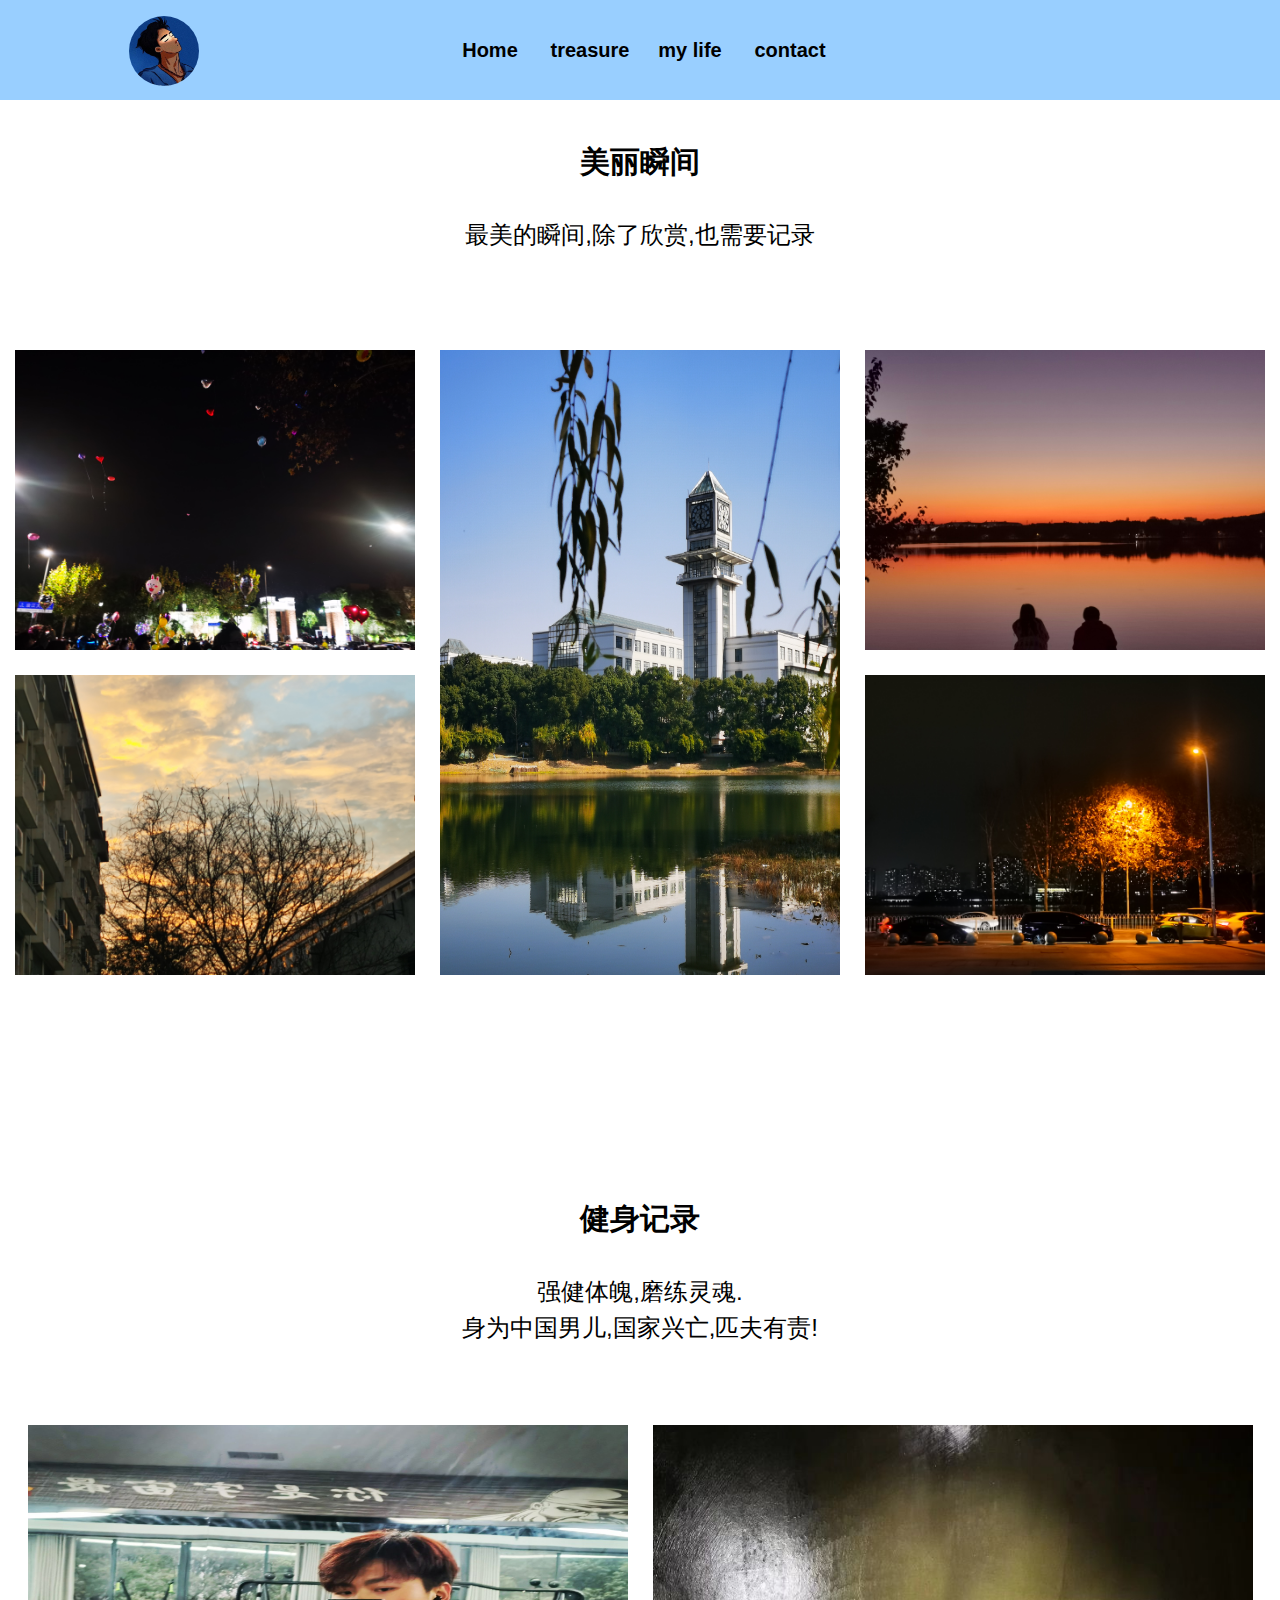
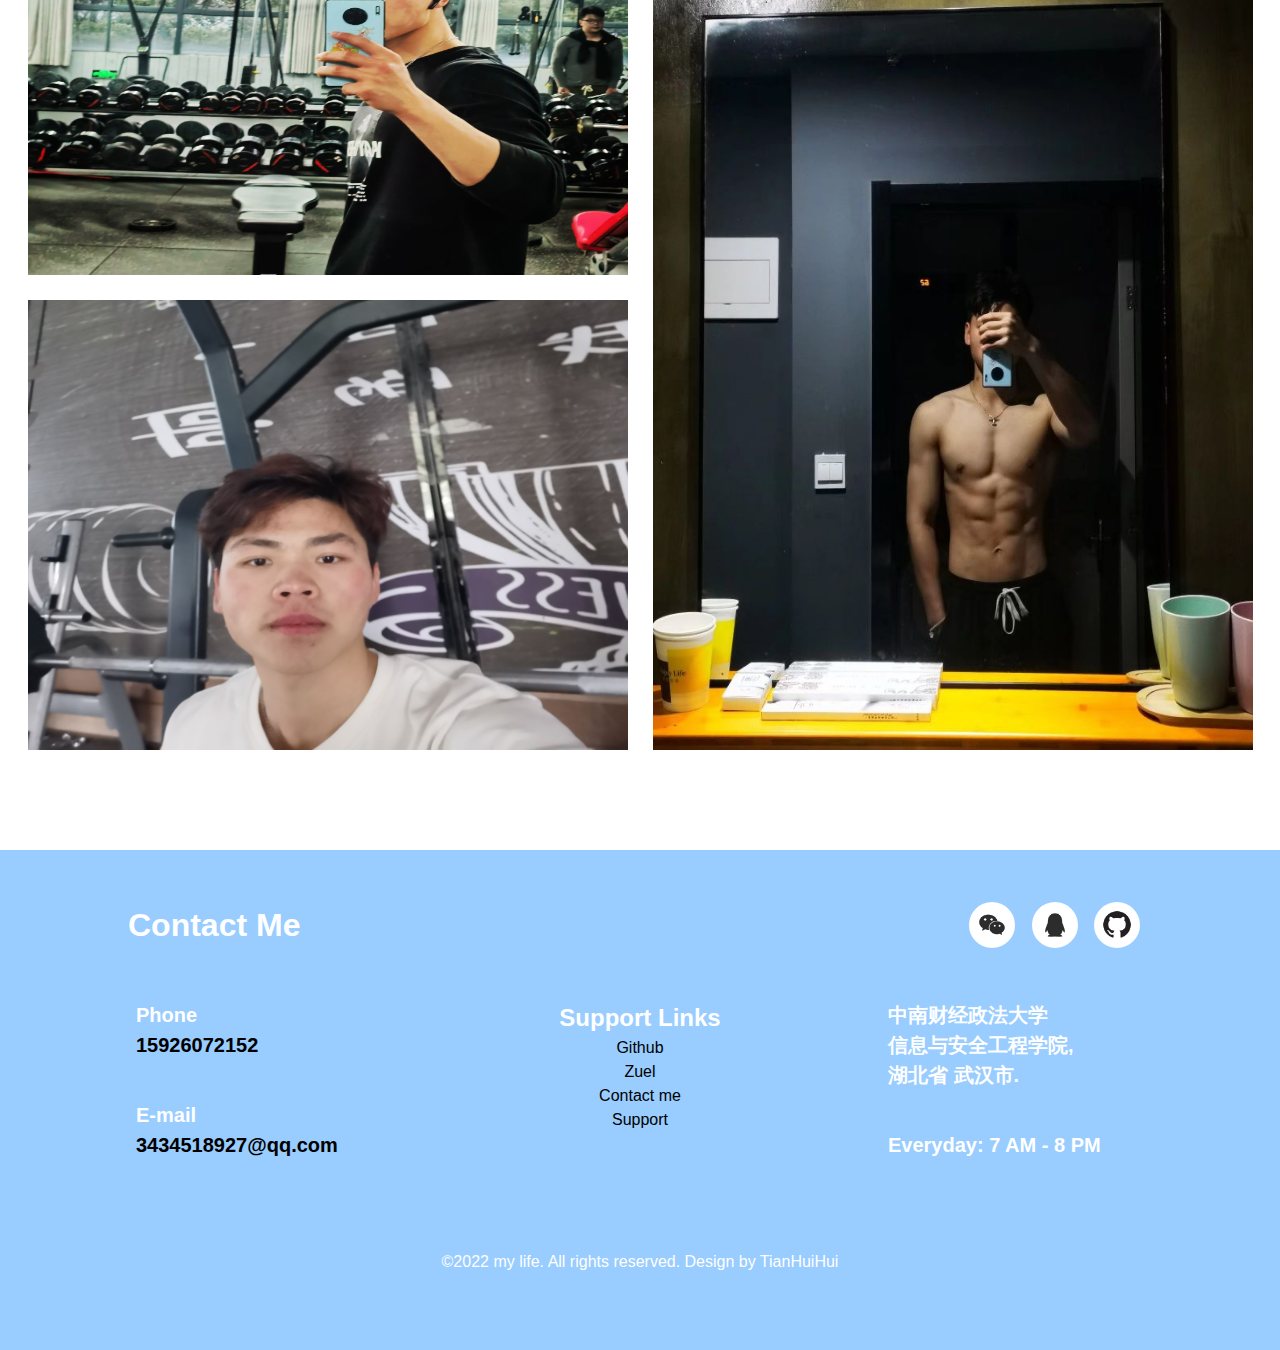
<file: my treature/my life.html>
<!DOCTYPE html>
<html lang="en">
<head>
    <meta charset="UTF-8">
    <meta http-equiv="X-UA-Compatible" content="IE=edge">
    <meta name="viewport" content="width=device-width, initial-scale=1.0">
    <title>My Life</title>
    <link rel="stylesheet" href="./css/index.css">
    <link rel="stylesheet" href="./css/services.css">
</head>
<body>
    <!-- 页眉 导航栏 -->
    <!-- 采用fixed  头像采用嵌套absolute -->
    <!-- 导航栏float：left -->
    <header>
        <div class="top-img">
            <a href="logo-nav">
                <img src="./css/images/头像.jpg" alt="logo">
            </a>
        </div>

        <div class="nav-container">
            <ul class="ul-nav">
                <li class="li-nav">
                    <a class="nav-link" href="index.html">Home</a>
                </li>
                <li class="li-nav">
                    <a class="nav-link" href="my treasure.html">treasure</a>
                </li>
                <li class="li-nav">
                    <a class="nav-link" href="my life.html">my life</a>
                </li>
                <li class="li-nav">
                    <a class="nav-link" href="contact.html">contact</a>
                </li>
            </ul>
        </div>
    </header>
    <!-- 页眉 导航栏 -->

     <!-- =主界面 -->
     <div class="main-my_life">
        <div class="main main1">
            <!-- 横向flex布局 -->
            <div class="introduction flex1">
                <h3 class="title-style">美丽瞬间</h3>
                    <p> 最美的瞬间,除了欣赏,也需要记录 
                    </p>
            </div>

            <!-- 生活图片采用grid布局  其中第三个子div占两行 -->
            <div class="photo grid">
                <div class="backround-img">
                    <img src="./css/images/my_life4.jpg" alt="">
                </div>
                <div class="backround-img">
                    <img src="./css/images/my_life6.jpg" alt="">
                </div>
                <div class="backround-img1">
                    <img src="./css/images/my_life5.jpg" alt="">
                </div>
                <div class="backround-img">
                    <img src="./css/images/my_life7.jpg" alt="">
                </div>
                <div class="backround-img">
                    <img src="./css/images/my_life8.jpg" alt="">
                </div>
            </div>

            </div>
        </div>

        <div class="main main2">
            <!-- 横向flex布局 -->
            <div class="introduction flex1">
                <h3 class="title-style">健身记录</h3>
                    <p> 强健体魄,磨练灵魂.<br>
                        身为中国男儿,国家兴亡,匹夫有责!
                    </p>
            </div>

            <!-- 健身图片采用grid布局 -->
            <div class="photo grid">
                <div class="backround-img">
                    <img src="./css/images/my_life1.jpg" alt="">
                </div>
                <div class="backround-img1">
                    <img src="./css/images/my_life2.jpg" alt="">
                </div>
                <div class="backround-img">
                    <img src="./css/images/my_life3 .jpg" alt="">
                </div>
            </div>
        </div>
    </div>

    <!-- 页脚 -->
    <footer class="b4">
        <!-- 第一行采用 横向的flex布局 -->
        <div class="header-footer flex">
            <h1> Contact Me</h1>
            <div class="link-footer">
                <a href=""><img src="./css/images/index-微信.png" alt=""></a>
                <a href=""><img src="./css/images/index-QQ.png" alt=""></a>
                <a href=""><img src="./css/images/index-github.png" alt=""></a>
            </div>
        </div>

        <!-- 横向flex布局  3个单元格 -->
        <div class="main-footer flex">
            <div class="phone container-footer">
                <div>
                    <h5>Phone</h5>
                    <h5><a href="">15926072152</a></h5>
                </div>

                <div class="email">
                    <h5>E-mail</h5>
                    <h5> <a href="">3434518927@qq.com</a></h5>
                </div>
            </div>
            <div class="support-link container-footer">
                <h2>Support Links</h2>
                <ul>
                    <li><a href="www.github.com">Github</a></li>
                    <li><a href="www.zuel.edu.cn">Zuel</a></li>
                    <li><a href="./contact.html">Contact me</a></li>
                    <li><a href="">Support</a></li>
                </ul>
            </div>
            <div class="address container-footer">
                <h5>中南财经政法大学 <br>
                    信息与安全工程学院, <br> 湖北省 武汉市.</h5>
                <h5 class="date">Everyday: <span> 7 AM - 8 PM</span></h5>
            </div>
        </div>

        <!-- 版权 -->
        <div class="copy-footer">
            <p>&copy;2022 my life. All rights reserved. Design by TianHuiHui</p>
        </div>
    </footer>
    <!-- 页脚 -->
</body>
</html>
</file>
<file: my treature/css/index.css>
*{
    margin: 0;
    padding: 0;
}
/* 格式化样式 */

/* flex布局 一维单元格布局 */
/* flex布局  横向（默认） flex-direction：row 省略*/
.flex{
    display: flex;
    justify-content: center;
    align-items: center;
    flex-wrap: wrap;
    row-gap: 50px;
    column-gap: 120px;
}

/* flex布局  纵向flex-direction：column */
.flex1{
    display: flex;
    flex-direction: column;
    justify-content: center;
    align-items: center;
    /* 单元格之间间隙 */
    row-gap: 40px;
    column-gap: 120px;
}

/* grid布局  二维单元格布局 */
.grid{
    display: grid;
    grid-template-columns: repeat(3,400px);
    grid-template-rows: 300px 300px;
    align-content: center;
    justify-content: center;
    gap: 25px;
    /* div之间的间隙 */
    grid-template-areas:  'a c d'
                          'b c e'
    ;
    /* 划分出2行三列的单元格 */
    /* c为一各两行的单元格 */
}

/* body样式  主题为蓝色 */
body{
    background-color: #ccffff;
    font-size: medium;
    font-family: -apple-system, BlinkMacSystemFont, "Segoe UI", Roboto, "Helvetica Neue", Arial, "Noto Sans", sans-serif, "Apple Color Emoji", "Segoe UI Emoji", "Segoe UI Symbol", "Noto Color Emoji";
    font-weight: 400;
    line-height: 1.5;
    height: 100vh;
}

/* 导航  页眉样式  页眉采用fixed定位   导航采用 float：left */
header{
    width: 100%;
    background-color: #99cfff;
    height: 100px;
    position: fixed;
    /* 整体页眉fixed定位 */
    top: 0;
}


/* 页眉头像样式  采用嵌套在fixed上的absolut定位 */
header img{
    width: 70px;
    height: 70px;
    position: absolute;
    top: 15px;
    left: 10%;
    border: 1px solid #99cfff;
    border-radius: 50%;
}


/* 导航栏样式 */
header .nav-container{
    width: 100%;
    height: 100%
}
/* 固定ul宽度 */
header .nav-container ul{
    list-style-type: none;
    width: 400px;
    height: 60px;
    margin: 20px auto;
}

/* li宽度为ul25%  即平分 */
header .nav-container ul li{
    float: left;  
    /* 只能在父级元素中浮动 */
    width: 25%;
    height: 60px;
    text-align: center;
    font-size: 20px;
    font-weight: bold;
    line-height: 60px;
    
}

/* 超链接样式 遵循link visited hover 顺序 */
a:link{
    text-decoration: none;
    color: black;
}

a:visited{
    text-decoration: none;
    color: black;
}

a:hover{
    text-decoration: none;
    color: red;
}

/* 介绍页样式 */
/* 整体采用flex布局  flex-direction为row   横向*/
.slider-container{
    height: 86.6%;
    /* 浏览器1519×746 */
    width: 100%;
    margin-top: 100px;
    display: flex;
    /* flex布局 */
    flex-direction: row;
    justify-content: flex-start;
    align-items: stretch;
}


.slider-container .left-slider{
    width: 30%;
}


/* .left-slider  嵌套flex布局   flex-direction为column   纵向*/
.slider-container .left-slider #left{
    text-align: center;
    display: flex;
    width: 100%;
    height: 100%;
    margin: auto;
    flex-direction: column;
    justify-content: center;
    align-items: center;
}

/* read more超链接样式 */
#left div{
    border: 4px solid black;
    border-radius: 30px;
    /* 边框为椭圆 */
    width: 120px;
    height: 40px;
    margin-top: 50px;
    font-size: 18px;
    line-height: 40px;
    /* 行高=div高度   使超链接垂直居中 */
}

.slider-container .left-slider div{
    line-height: 2.2em;
}

.title-style{
    color: black;
    font-size: 30px;
    line-height: 30px;
    font-weight: bold;
    text-transform: capitalize;
}


/* 介绍页 右边样式 */
.slider-container .right-slider{
    flex: 1;
    /* 独占剩余部分 */
    background-color: black;
}

/* 背景不重复  填满  中心 */
.slider-container .right-slider div{
    background-repeat: no-repeat;
    background-size: cover;
    background-position: center center;
    height: 100%;
    width: 100%;
}

.slider-container .right-slider div.bg-img1{
    background-image: url(./images/index-slider.jpg);
}


.main{
    width: 100%;
    background-color: #ffff;
    display: flex;
    flex-flow: column nowrap;
    justify-content: center;
    align-items: center;
}

.main .introduction{
    width: 100%;
    height: 200px;
    margin-top: 100px;
    margin-bottom: 50px;
}

.main .photo{
    width: 100%;
    /* height: 614px; */
    overflow: hidden;
    /* 超出部分隐藏 */
}

.main .statistics{
    width: 100%;
    /* height: 200px; */
    padding-top: 50px;
    padding-bottom: 50px;
    /* background-color: black; */
}




.photo div img{
    width: 400px;
    height: 300px;

}

.photo div.backround-img1 img{
    width: 400px;
    height: 625px;
}

/* 将 子div与grid布局单元格对应 */
.photo div:nth-child(1){
    grid-area: a;
}
.photo div:nth-child(2){
    grid-area: b;
}

/*第三个div对应c区域  占两行*/
.photo div:nth-child(3){
    grid-area: c;
}
.photo div:nth-child(4){
    grid-area: d;
}
.photo div:nth-child(5){
    grid-area: e;
}


.statistics div.counter{
    width: 300px;
    height: 150px;
    /* background-color: #ffff; */
}
.statistics .flex1{
    gap: 0;
}

.statistics .counter div{
    width: 50px;
    height: 50px;
}
.statistics .counter div img{
    width: 50px;
    height: 50px;
}
.statistics .counter h1{
    flex: 2;
    line-height: 66.6px;
}

.statistics .counter p{
    flex: 1;
    line-height: 33.4px;
    text-align: center;
}

.introduction p{
    font-size: 1.5em;
    text-align: center;
}

footer{
    background-color: #9cf;
    color: #ffff;
}

.header-footer{
    margin: 0 auto;
    width: 80%;
    /* background-color: red; */
    height: 150px;
    gap: 0;
    justify-content: space-between;
}

.main-footer{
    margin: 0 auto;
    width: 80%;
    /* background-color: aquamarine; */

}

.main-footer .container-footer{
    /* background-color: blue; */
    width: 25%;
    height: 250px;
}

.copy-footer{

    color: #ffff;
    width: 100%;
    text-align: center;
    height: 100px;
}

.main-footer ul{
    list-style-type: none;
    /* 取消列表前符号 */
}

.main-footer .support-link{
    text-align: center;
}

/* 拟类  子选择器 */
.main-footer .phone div:nth-child(1),.main-footer .address h5:nth-child(1){
    margin-bottom: 40px;
}

h5{
    font-size: 20px;
}

.link-footer a{
    text-align: center;
    display: inline-block;
    width: 40px;
    height: 40px;
    font-size: 16px;
    font-weight: bold;
    border: 3px solid white;
    border-radius: 50%;
    margin-right: 12px;
    background-color: #ffff;
}

.link-footer img{
    width: 30px;
    height: 30px;
    padding-top: 5px;
}
</file>
<file: my treature/css/services.css>
/* 格式化样式 */
*{
    margin: 0;
    padding: 0;
}

body{
    width: 100%;
}

.main{
    padding-bottom: 100px;
}
/* main2重写 */
.main2 .photo div img{
    width: 600px;
    height: 450px;
}

.main2 .photo .backround-img1 img{
    width: 600px;
    height: 925px;
}

.main2 .photo{
    grid-template-columns: repeat(2,600px);
    grid-template-rows: 450px 450px;
    grid-template-areas:  'a c'
                          'b c'
;
}


/* 将 子div与grid布局单元格对应 */
.main2 .photo div:nth-child(1){
    grid-area: a;
}
.main2 .photo div:nth-child(2){
    grid-area: c;
}
.main2 .photo div:nth-child(3){
    grid-area: b;
}
</file>
